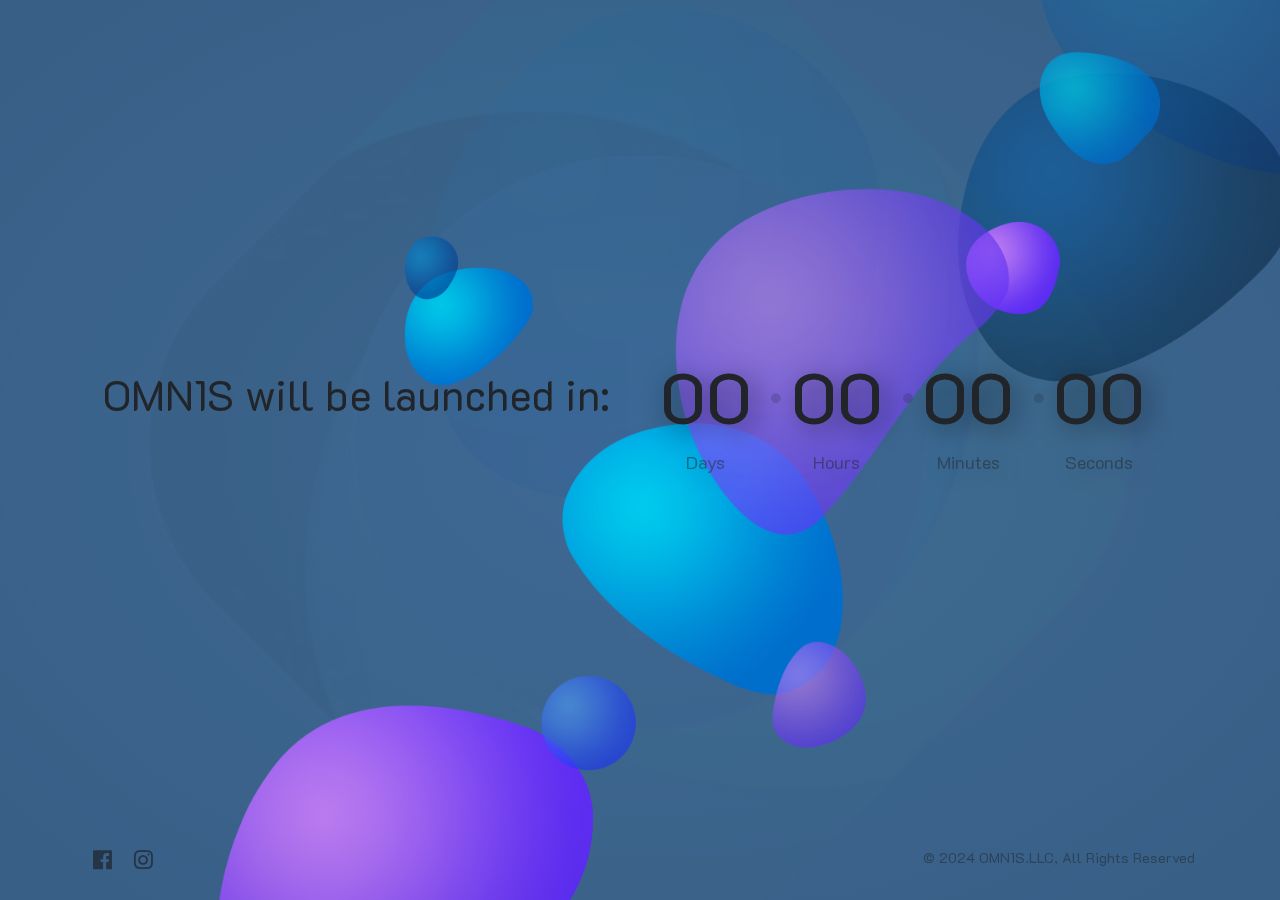
<file: index.html>
<!DOCTYPE html>
<html lang="en">
<head>
    <meta charset="UTF-8">
    <meta name="viewport" content="width=device-width, initial-scale=1, shrink-to-fit=no">
    <meta name="author" content="ThemeStarz">
    <link rel="preconnect" href="https://fonts.googleapis.com">
    <link rel="preconnect" href="https://fonts.gstatic.com" crossorigin>
    <link href="https://fonts.googleapis.com/css2?family=K2D:wght@500&display=swap" rel="stylesheet">
    <link rel="stylesheet" href="assets/bootstrap/css/bootstrap.min.css">
    <link rel="stylesheet" href="assets/font-awesome/css/fontawesome-all.min.css">
    <link rel="stylesheet" href="assets/css/magnific-popup.css">
    <link rel="stylesheet" href="assets/css/style.css">
    <title>OMN1S, Under Construction.</title>
</head>
<body class="has-loading-screen ts-theme-light">
    <div class="ts-page-wrapper">
        <div class="container">
            <main id="main-content">
                <div class="ts-content-wrapper">
                    <div class="row align-items-center">
                        <div class="col-md-6 text-md-right mb-0">
                            <h1>OMN1S will be launched in:</h1>
                        </div>
                        <div class="col-md-6">
                            <div class="text-center my-4">
                                <div class="ts-count-down" data-date="February 12, 2024 15:01:26"></div>
                            </div>
                        </div>
                    </div>
                </div>
            </main>
            <footer id="footer">
                <div class="clearfix py-4">
                    <div class="float-none float-sm-left">
                        <div class="ts-social-icons">
                            <a href="https://www.facebook.com/profile.php?id=61556284434382" class="fab fa-facebook" target="_blank"></a>
                            <a href="https://www.instagram.com/omn1s.llc/" class="fab fa-instagram" target="_blank"></a>
                        </div>
                    </div>
                    <div class="float-none float-sm-right text-left text-sm-right ts-opacity__50">
                        <small>© 2024 OMN1S.LLC, All Rights Reserved</small>
                    </div>
                </div>
            </footer>
        </div>
        <div class="ts-background ts-shapes-canvas position-fixed ts-separate-bg-element" data-bg-color="#3E6994">
            <div class="ts-background-image ts-animate ts-scale" data-bg-image="assets/img/bg/OMN1SLOGO.png" data-bg-opacity=".05"></div>
            <div class="ts-background-image ts-animate ts-bounce" data-bg-image="assets/img/bg/13.png"></div>
            <div class="ts-background-image ts-animate ts-scale" data-bg-image="assets/img/bg/12.png" data-bg-opacity=".3"></div>
            <div class="ts-background-image ts-animate ts-scale" data-bg-image="assets/img/bg/11.png"></div>
            <div class="ts-background-image ts-animate ts-bounce" data-bg-image="assets/img/bg/10.png"></div>
            <div class="ts-background-image ts-animate ts-bounce" data-bg-image="assets/img/bg/9.png" data-bg-opacity=".8"></div>
            <div class="ts-background-image ts-animate ts-bounce" data-bg-image="assets/img/bg/8.png" data-bg-opacity=".8"></div>
            <div class="ts-background-image ts-animate ts-bounce" data-bg-image="assets/img/bg/7.png"></div>
            <div class="ts-background-image ts-animate ts-bounce" data-bg-image="assets/img/bg/6.png" data-bg-opacity=".8"></div>
            <div class="ts-background-image ts-animate" data-bg-image="assets/img/bg/5.png" data-bg-opacity=".8"></div>
            <div class="ts-background-image ts-animate ts-bounce" data-bg-image="assets/img/bg/4.png"></div>
            <div class="ts-background-image ts-animate ts-bounce" data-bg-image="assets/img/bg/3.png" data-bg-opacity=".8"></div>
            <div class="ts-background-image ts-animate ts-bounce" data-bg-image="assets/img/bg/2.png"></div>
            <div class="ts-background-image ts-animate ts-bounce" data-bg-image="assets/img/bg/1.png" data-bg-opacity=".8"></div>
        </div>
    </div>
    <script src="assets/js/jquery-3.3.1.min.js"></script>
    <script src="assets/js/popper.min.js"></script>
    <script src="assets/bootstrap/js/bootstrap.min.js"></script>
    <script src="assets/js/imagesloaded.pkgd.min.js"></script>
    <script src="assets/js/jquery.magnific-popup.min.js"></script>
    <script src="assets/js/jquery.countdown.min.js"></script>
    <script src="assets/js/jquery.validate.min.js"></script>
    <script src="assets/js/jquery-validate.bootstrap-tooltip.min.js"></script>
    <script src="assets/js/custom.js"></script>
</body>
</html>
</file>
<file: assets/css/style.css>
/*----------------------------------------------------------------------------------------------------------------------
Project:	    CryptoSoon
Version:        1.0.0

Default Color   #00c9ee;

Body copy:		'Poppins', sans-serif; 15px;
Headers:		'Poppins', sans-serif;

----------------------------------------------------------------------------------------------------------------------*/

/*----------------------------------------------------------------------------------------------------------------------
[Table of contents]

A. Basic Styling
  -- Styling

B. Helpers
  -- Animations
  -- Borders
  -- Colors
  -- Column Count
  -- Transitions
  -- Background
  -- Headings
  -- Height
  -- Margin
  -- No Gutter
  -- Opacity
  -- Overflow
  -- Padding
  -- Position
  -- Shadow
  -- Shape Mask
  -- Typography
  -- Title
  -- Transitions
  -- Utilities
  -- Width
  -- Z-Index

C. Components
  -- Block
  -- Blockquote
  -- Box
  -- Buttons
  -- Card
  -- Circle
  -- Forms
  -- Hr
  -- Inputs
  -- Item
  -- List
  -- Map
  -- Hero
  -- Navbar
  -- Page
  -- Partners
  -- Plugins
  -- Price Box
  -- Progress
  -- Promo Numbers
  -- Select
  -- Slider
  -- Tabs

D. Plugins Styles
  -- Magnific Popup
  -- Owl Carousel

E. Template Specific Elements
  -- Hero Form
  -- Carousel Centered
  -- Price Box
  -- SVG Shapes
  -- Other


----------------------------------------------------------------------------------------------------------------------*/

/***********************************************************************************************************************
A. Basic Styling
***********************************************************************************************************************/

/*-------------------------------------------
  -- Styling - Colors, Font Size, Font Family
-------------------------------------------*/

body {
    font-family: 'K2D';
    font-weight: 400;
    font-size: 1.125rem;
    margin: 0;
    padding: 0;
    overflow-x: hidden;
}

body.ts-side-panel-active .ts-side-panel {
    transform: translateX(0%);
}

body.ts-side-panel-active .ts-page-wrapper {
    transform: translateX(-100%);
}

body.ts-theme-light .ts-shapes-canvas:after {
    opacity: .1;
}

body.ts-theme-light p {
    color: rgba(25, 25, 25, .6);
}

body.ts-theme-light h2 {
    border-bottom-color: rgba(25, 25, 25, .1);
}

body.ts-theme-light .ts-social-icons a {
    color: #191919;
    opacity: .6;
}

body.ts-theme-light .ts-social-icons a:hover {
    opacity: 1;
}

body.ts-theme-dark {
    color: #fff;
    background-color: #191919;
}

body.ts-theme-dark p {
    color: rgba(255, 255, 255, .6);
}

body.ts-theme-dark .form-control {
    box-shadow: 0 0 0 .125rem rgba(255, 255, 255, .2);
}

body.ts-theme-dark .form-control:focus {
    box-shadow: 0 0 0 .125rem rgba(255, 255, 255, .4);
}

body.ts-theme-dark .ts-social-icons a {
    color: #fff;
    opacity: .6;
}

body.ts-theme-dark .ts-social-icons a:hover {
    opacity: 1;
}

body, html {
    height: 100%;
}

html {
    font-size: 80%;
}

h1 {
    font-weight: 400;
    font-size: 1.875rem;
}

h2 {
    font-weight: 500;
    font-size: 1.25rem;
}

h3 {
    font-weight: 500;
    font-size: 1rem;
    margin-bottom: 1.25rem;
}

h4 {
    font-weight: 500;
    margin-bottom: 1.875rem;
}

h5 {
    font-size: 1rem;
    font-weight: 500;
}

h6 {
    font-size: .9375rem;
}

/* NEW */

/***********************************************************************************************************************
B. Helpers
***********************************************************************************************************************/

/*-------------------------------------------
  -- Animations
-------------------------------------------*/

[data-animate] {
    opacity: 0;
    animation-fill-mode: forwards;
    animation-duration: 1s;
}

/* Fade In Up */

@keyframes ts-fadeInUp {
    from {
        opacity: 0;
        transform: translate3d(0, 1.25rem, 0);
    }

    to {
        opacity: 1;
        transform: translate3d(0, 0, 0);
    }
}

.ts-fadeInUp {
    animation-name: ts-fadeInUp;
}

/* Fade In Down */

@keyframes ts-fadeInDown {
    from {
        opacity: 0;
        transform: translate3d(0, -1.25rem, 0);
    }

    to {
        opacity: 1;
        transform: translate3d(0, 0, 0);
    }
}

.ts-fadeInDown {
    animation-name: ts-fadeInDown;
}

/* Fade In Left */

@keyframes ts-fadeInLeft {
    from {
        opacity: 0;
        transform: translate3d(-1.25rem, 0, 0);
    }

    to {
        opacity: 1;
        transform: translate3d(0, 0, 0);
    }
}

.ts-fadeInLeft {
    animation-name: ts-fadeInLeft;
}

/* Fade In Right */

@keyframes ts-fadeInRight {
    from {
        opacity: 0;
        transform: translate3d(1.25rem, 0, 0);
    }

    to {
        opacity: 1;
        transform: translate3d(0, 0, 0);
    }
}

.ts-fadeInRight {
    animation-name: ts-fadeInRight;
}

/* Zoom In */

@keyframes ts-zoomIn {
    from {
        opacity: 0;
        transform: scale(.5);
    }

    to {
        opacity: 1;
        transform: scale(1);
    }
}

.ts-zoomIn {
    animation-name: ts-zoomIn;
}

/* Zoom In Short */

@keyframes ts-zoomInShort {
    from {
        opacity: 0;
        transform: scale(.9);
    }

    to {
        opacity: 1;
        transform: scale(1);
    }
}

.ts-zoomInShort {
    animation-name: ts-zoomInShort;
}

/****** Animate Shapes ******/

.ts-animate {
    animation-iteration-count: infinite;
    animation-duration: 5s;
}

/* Bounce */

@keyframes ts-bounce {
    0% {
        transform: translateY(0);
    }

    50% {
        transform: translateY(2.5rem);
    }

    100% {
        transform: translateY(0);
    }
}

.ts-bounce {
    animation-name: ts-bounce;
    animation-timing-function: ease-in-out;
}

/* Scale */

@keyframes ts-scale {
    0% {
        transform: scale(1);
    }

    50% {
        transform: scale(1.05);
    }

    100% {
        transform: scale(1);
    }
}

.ts-scale {
    animation-name: ts-scale;
    animation-timing-function: ease-in-out;
}

/*-------------------------------------------
  -- Borders
-------------------------------------------*/

.ts-border-radius__sm {
    border-radius: .125rem;
    overflow: hidden;
}

.ts-border-radius__md {
    border-radius: .25rem;
    overflow: hidden;
}

.ts-border-radius__lg {
    border-radius: .5rem;
    overflow: hidden;
}

.ts-border-radius__xl {
    border-radius: .75rem;
    overflow: hidden;
}

.ts-border-radius__round-shape {
    border-radius: 187.5rem;
    overflow: hidden;
}

.ts-border-none {
    border: none;
}

.ts-border-bottom {
    border-bottom: .0625rem solid rgba(0, 0, 0, .1);
}

.ts-font-color__white {
    color: #fff;
}

.ts-font-color__black {
    color: #000;
}

.ts-font-color__primary {
    color: #00c9ee;
}

/*-------------------------------------------
  -- Background
-------------------------------------------*/

[data-bg-image] {
    background-size: cover;
    background-position: 50%;
}

.ts-background {
    bottom: 0;
    left: 0;
    height: 100%;
    overflow: hidden;
    position: absolute;
    width: 100%;
    z-index: -2;
}

.ts-background .ts-background {
    height: 100%;
    width: 100%;
}

.ts-background-image, .ts-img-into-bg {
    background-repeat: no-repeat;
    background-size: cover;
    background-position: 50%;
    height: 100%;
    overflow: hidden;
    width: 100%;
    position: absolute;
    top: 0;
    left: 0;
}

.ts-background-image img, .ts-img-into-bg img {
    display: none;
}

.ts-background-original-size {
    background-size: inherit;
}

.ts-background-size-cover {
    background-size: cover;
}

.ts-background-size-contain {
    background-size: contain;
}

.ts-background-repeat-x {
    background-repeat: repeat-x;
}

.ts-background-repeat-y {
    background-repeat: repeat-y;
}

.ts-background-repeat-repeat {
    background-repeat: repeat;
    background-size: inherit;
}

.ts-background-position-top {
    background-position: top;
}

.ts-background-position-center {
    background-position: center;
}

.ts-background-position-bottom {
    background-position: bottom;
}

.ts-background-particles {
    height: 120%;
    left: 0;
    margin-left: -10%;
    margin-top: -10%;
    overflow: hidden;
    position: absolute;
    top: 0;
    width: 120%;
    z-index: 1;
}

.ts-background-is-dark {
    color: #fff;
}

.ts-background-is-dark .form-control {
    box-shadow: 0 0 0 .125rem rgba(255, 255, 255, .2);
}

.ts-background-is-dark .form-control:focus {
    box-shadow: 0 0 0 .125rem rgba(255, 255, 255, .4);
}

.ts-background-is-dark .ts-btn-border-muted {
    border-color: rgba(255, 255, 255, .1);
}

/*-------------------------------------------
  -- Height
-------------------------------------------*/

.ts-height__50px {
    height: 3.125rem;
}

.ts-height__100px {
    height: 6.25rem;
}

.ts-height__150px {
    height: 9.375rem;
}

.ts-height__200px {
    height: 12.5rem;
}

.ts-height__250px {
    height: 15.625rem;
}

.ts-height__300px {
    height: 18.75rem;
}

.ts-height__350px {
    height: 21.875rem;
}

.ts-height__400px {
    height: 25rem;
}

.ts-height__450px {
    height: 28.125rem;
}

.ts-height__500px {
    height: 31.25rem;
}

.ts-height__600px {
    height: 37.5rem;
}

.ts-height__700px {
    height: 43.75rem;
}

.ts-height__800px {
    height: 50rem;
}

.ts-height__900px {
    height: 56.25rem;
}

.ts-height__1000px {
    height: 62.5rem;
}

/*-------------------------------------------
  -- Margin
-------------------------------------------*/

.ts-mt__0 {
    margin-top: 0 !important;
}

.ts-mr__0 {
    margin-right: 0 !important;
}

.ts-mb__0 {
    margin-bottom: 0 !important;
}

.ts-ml__0 {
    margin-left: 0 !important;
}

/* NEW */

/*-------------------------------------------
  -- No Gutters - Removes padding from col*
-------------------------------------------*/

.no-gutters {
    margin-right: 0;
    margin-left: 0;
}

.no-gutters > .col, .no-gutters > [class*="col-"] {
    padding-right: 0;
    padding-left: 0;
}

/* NEW */

/*-------------------------------------------
  -- Opacity
-------------------------------------------*/

.ts-opacity__5 {
    opacity: .05;
}

.ts-opacity__10 {
    opacity: .1;
}

.ts-opacity__20 {
    opacity: .2;
}

.ts-opacity__30 {
    opacity: .3;
}

.ts-opacity__40 {
    opacity: .4;
}

.ts-opacity__50 {
    opacity: .5;
}

.ts-opacity__60 {
    opacity: .6;
}

.ts-opacity__70 {
    opacity: .7;
}

.ts-opacity__80 {
    opacity: .8;
}

.ts-opacity__90 {
    opacity: .9;
}

/*-------------------------------------------
  -- Overflow
-------------------------------------------*/

.ts-overflow__hidden {
    overflow: hidden;
}

.ts-overflow__visible {
    overflow: visible;
}

/* NEW */

/*-------------------------------------------
  -- Padding
-------------------------------------------*/

.ts-pt__0 {
    padding-top: 0 !important;
}

.ts-pr__0 {
    padding-right: 0 !important;
}

.ts-pb__0 {
    padding-bottom: 0 !important;
}

.ts-pl__0 {
    padding-left: 0 !important;
}

/*-------------------------------------------
  -- Position
-------------------------------------------*/

/* Top */

.ts-top__0 {
    top: 0%;
}

.ts-top__50 {
    top: 50%;
}

.ts-top__100 {
    top: 100%;
}

/* Right */

.ts-right__0 {
    right: 0%;
}

.ts-right__50 {
    right: 50%;
}

.ts-right__100 {
    right: 100%;
}

/* Bottom */

.ts-bottom__0 {
    bottom: 0%;
}

.ts-bottom__50 {
    bottom: 50%;
}

.ts-bottom__100 {
    bottom: 100%;
}

/* Left */

.ts-left__0 {
    left: 0%;
}

.ts-left__50 {
    left: 50%;
}

.ts-left__100 {
    left: 100%;
}

/* NEW */

/*-------------------------------------------
  -- Shadow
-------------------------------------------*/

.ts-shadow__sm {
    box-shadow: 0 .125rem .3125rem rgba(0, 0, 0, .1);
}

.ts-shadow__md {
    box-shadow: .125rem .1875rem .9375rem rgba(0, 0, 0, .15);
}

.ts-shadow__lg {
    box-shadow: .375rem .3125rem 1.5625rem rgba(0, 0, 0, .2);
}

.ts-shadow__none {
    box-shadow: none !important;
}

/*-------------------------------------------
  -- Shape Mask
-------------------------------------------*/

.ts-shape-mask__up:before {
    background-image: url("../../assets/img/bg-shape-mask-up.png");
    background-size: cover;
    content: "";
    left: 0;
    height: 3.75rem;
    position: absolute;
    top: -0.0625rem;
    width: 100%;
}

.ts-shape-mask__down:after {
    background-image: url("../../assets/img/bg-shape-mask-down.png");
    background-size: cover;
    bottom: -0.0625rem;
    content: "";
    left: 0;
    height: 3.75rem;
    position: absolute;
    width: 100%;
}

/* NEW */

/*-------------------------------------------
  -- Typography
-------------------------------------------*/

a {
    color: #00c9ee;
    transition: .3s ease;
}

a:hover {
    color: rgb(0, 165, 194);
    text-decoration: none;
}

p {
    line-height: 1.6875rem;
    margin-bottom: 1.875rem;
    color: rgba(25, 25, 25, .6);
}

.ts-font-weight__normal {
    font-weight: normal;
}

.ts-font-weight__light {
    font-weight: lighter;
}

.ts-font-weight__bold {
    font-weight: bold;
}

.ts-text-small {
    font-size: .8125rem !important;
}

/* .ts-xs-text-center {
} */

/*-------------------------------------------
  -- Title
-------------------------------------------*/

.ts-title {
    margin-bottom: 1.25rem;
}

.ts-title h5 {
    font-weight: normal;
    opacity: .5;
}

/* NEW */

/* NEW */

/*-------------------------------------------
  -- Utilities
-------------------------------------------*/

/* Social Icons */

.ts-social-icons {
    font-size: 120%;
}

.ts-social-icons a {
    padding: .25rem .5rem;
    color: #9e9e9e;
}

/* Overlay */

.ts-has-overlay {
    position: relative;
}

.ts-has-overlay:after {
    background-color: #000;
    content: "";
    height: 100%;
    left: 0;
    opacity: .5;
    position: absolute;
    top: 0;
    width: 100%;
    z-index: -1;
}

/* Flip x */

.ts-flip-x {
    transform: scaleY(-1);
}

/* Flip Y */

.ts-flip-y {
    transform: scaleX(-1);
}

/* NEW flip */

/*-------------------------------------------
  -- Width
-------------------------------------------*/

.ts-width__10px {
    width: .625rem;
}

.ts-width__20px {
    width: 1.25rem;
}

.ts-width__30px {
    width: 1.875rem;
}

.ts-width__40px {
    width: 2.5rem;
}

.ts-width__50px {
    width: 3.125rem;
}

.ts-width__100px {
    width: 6.25rem;
}

.ts-width__200px {
    width: 12.5rem;
}

.ts-width__300px {
    width: 18.75rem;
}

.ts-width__400px {
    width: 25rem;
}

.ts-width__500px {
    width: 31.25rem;
}

.ts-width__inherit {
    width: inherit !important;
}

.ts-width__auto {
    width: auto !important;
}

/*-------------------------------------------
  -- Z-index
-------------------------------------------*/

.ts-z-index__-1 {
    z-index: -1 !important;
}

.ts-z-index__0 {
    z-index: 0 !important;
}

.ts-z-index__1 {
    z-index: 1 !important;
}

.ts-z-index__2 {
    z-index: 2 !important;
}

.ts-z-index__1000 {
    z-index: 1000 !important;
}

/* NEW */

/***********************************************************************************************************************
C. Components
***********************************************************************************************************************/

/*-------------------------------------------
  -- Block
-------------------------------------------*/

.ts-block {
    padding-bottom: 5rem;
    padding-top: 5rem;
    position: relative;
}

.ts-block-inside {
    padding: 1.25rem;
    position: relative;
}

section {
    position: relative;
}

/*-------------------------------------------
  -- Blockquote
-------------------------------------------*/

blockquote {
    font-size: 1.125rem;
    position: relative;
    background-size: contain;
    background-image: url("../../assets/svg/bubble.svg");
    background-repeat: no-repeat;
    background-position: center 3.75rem;
    padding-bottom: 3.75rem;
}

blockquote [class*="ts-circle"] {
    box-shadow: .375rem .3125rem 1.5625rem rgba(0, 0, 0, .2);
    position: relative;
    margin-bottom: 1.25rem;
    z-index: 1;
}

blockquote figure {
    padding-top: .9375rem;
    display: inline-block;
    position: relative;
}

blockquote figure aside {
    background-image: url("data:image/svg+xml,%3csvg xmlns='http://www.w3.org/2000/svg'  width='52' height='62'%3E%3cpath fill='var(--color-primary-svg)' d='M51 29.1c5.8 16.5-7.4 33-23.7 32.6 -2.5 0-4.9-0.3-7.2-1 -9.2-2.5-16.5-9.8-19-19C0.4 39.5 0 37 0 34.5 0 21.7 4.9 6.1 18.1 1.1 32.9-4.6 44.4 12.7 49.3 24 50 25.7 50.5 27.4 51 29.1z'/%3E%3c/svg%3E");
    background-repeat: no-repeat;
    background-size: contain;
    bottom: 0;
    height: 3.875rem;
    position: absolute;
    width: 3.25rem;
    right: -0.625rem;
    z-index: 2;
}

blockquote figure aside i {
    color: #fff;
    left: 1.0625rem;
    top: 1.5625rem;
    position: absolute;
}

blockquote figure aside svg {
    fill: #00c9ee;
}

blockquote p {
    padding-left: 2.5rem;
    padding-right: 2.5rem;
}

blockquote h4 {
    margin-bottom: .3125rem;
}

blockquote h6 {
    opacity: .5;
}

.blockquote-footer {
    color: inherit;
}

.blockquote-footer:before {
    display: none;
}

.ts-carousel-blockquote .owl-item figure, .ts-carousel-blockquote .owl-item p,
.ts-carousel-blockquote .owl-item .blockquote-footer {
    opacity: 0;
    transition: .6s ease;
    transform: translateY(.625rem);
}

.ts-carousel-blockquote .owl-item.active figure,
.ts-carousel-blockquote .owl-item.active p,
.ts-carousel-blockquote .owl-item.active .blockquote-footer {
    opacity: 1;
    transform: translateY(0);
}

.ts-carousel-blockquote .owl-item.active p {
    transition-delay: .1s;
}

.ts-carousel-blockquote .owl-item.active .blockquote-footer {
    transition-delay: .2s;
}

/* NEW */

/*-------------------------------------------
  -- Box
-------------------------------------------*/

.ts-box {
    background-color: #fff;
    border-radius: .25rem;
    margin-bottom: 1.875rem;
    box-shadow: .125rem .1875rem .9375rem rgba(0, 0, 0, .15);
    padding: 1.5625rem;
}

/*-------------------------------------------
  -- Buttons
-------------------------------------------*/

.btn {
    border-radius: 6.25rem;
    border-width: .125rem;
    box-shadow: .125rem .1875rem .9375rem rgba(0, 0, 0, .15);
    font-weight: 600;
    font-size: .9375rem;
    padding: .5rem 1.25rem;
    position: relative;
    outline: none !important;
}

.btn span {
    transition: .3s ease;
}

.btn .status {
    bottom: 0;
    height: 1.375rem;
    left: 0;
    margin: auto;
    position: absolute;
    top: 0;
    right: 0;
    width: 1.5rem;
}

.btn .status .spinner {
    left: .3125rem;
    transition: .3s ease;
    top: .1875rem;
    position: absolute;
    opacity: 0;
}

.btn .status .status-icon {
    border-radius: 50%;
    left: 0;
    opacity: 0;
    font-size: .625rem;
    padding: .25rem .4375rem;
    position: relative;
    transition: .3s ease;
    z-index: 1;
    transform: scale(0);
}

.btn .status .status-icon.valid {
    background-color: var(--green);
}

.btn .status .status-icon.invalid {
    background-color: var(--red);
}

.btn.processing span {
    opacity: .2;
}

.btn.processing .spinner {
    opacity: 1;
}

.btn.done .ts-spinner {
    opacity: 0;
}

.btn.done .status-icon {
    transform: scale(1);
    opacity: 1;
}

.btn-primary:hover, .btn-primary:focus, .btn-primary:active {
    /*background-color: darken( var(--color-primary), 20% );
    border-color: darken( var(--color-primary), 20% );*/
    background-color: #00c9ee;
    border-color: #00c9ee;
    box-shadow: .125rem .1875rem .9375rem rgba(0, 0, 0, .3);
}

.btn-primary {
    background-color: #00c9ee;
    border-color: #00c9ee;
    color: #fff;
}

.btn-primary.disabled, .btn-primary:disabled {
    background-color: rgb(0, 165, 194);
    border-color: rgb(0, 165, 194);
}

.btn-primary:not(:disabled):not(.disabled):active:focus,
.btn-primary:not(:disabled):not(.disabled).active:focus,
.show > .btn-primary.dropdown-toggle:focus {
    background-color: rgb(0, 165, 194);
    border-color: rgb(0, 143, 168);
    box-shadow: 0 .1875rem .9375rem rgba(0, 0, 0, .2);
}

.btn-primary:not(:disabled):not(.disabled):active,
.btn-primary:not(:disabled):not(.disabled).active,
.show > .btn-primary.dropdown-toggle {
    background-color: rgb(0, 165, 194);
    border-color: rgb(0, 165, 194);
    box-shadow: 0 .1875rem .9375rem rgba(0, 0, 0, .2);
}

.btn-dark {
    background-color: #191919;
    border-color: #191919;
}

.btn-outline-primary {
    border-color: #00c9ee;
    color: #00c9ee;
}

.btn-outline-primary:hover {
    background-color: #00c9ee;
    border-color: #00c9ee;
}

.btn-outline-primary:not(:disabled):not(.disabled):active:focus {
    background-color: #00c9ee;
    border-color: #00c9ee;
    box-shadow: 0 0 0 .2rem rgba(0, 201, 238, .5);
}

.btn-lg {
    padding: .75rem 1.5rem;
    font-size: 1.125rem;
}

.btn-sm {
    font-size: .8125rem;
    padding: .375rem 1rem;
}

.btn-xs {
    font-size: .75rem;
    font-weight: 600;
    padding: .125rem .6875rem;
    text-transform: uppercase;
}

[class*="btn-outline-"] {
    box-shadow: none;
}

.ts-btn-border-muted {
    border-color: rgba(25, 25, 25, .1);
}

/*-------------------------------------------
  -- Card
-------------------------------------------*/

.card {
    backface-visibility: hidden;
    border: none;
    box-shadow: .125rem .1875rem .9375rem rgba(0, 0, 0, .15);
    margin-bottom: 1.875rem;
    overflow: hidden;
}

.card-columns .card {
    margin-bottom: 1.25rem;
}

.card-body, .card-footer, .card-header {
    padding: 1.5625rem;
}

.ts-cards-same-height > div[class*='col-'] {
    display: flex;
}

.ts-cards-same-height > div[class*='col-'] .card {
    width: 100%;
}

.ts-card__flat {
    border-radius: 0;
    box-shadow: none;
}

.ts-card__flat .card-footer {
    background-color: transparent;
    border: none;
}

/* .ts-card__image {
} */

/*-------------------------------------------
  -- Circle
-------------------------------------------*/

.ts-circle__sm {
    border-radius: 50%;
    display: inline-block;
    height: 4.375rem;
    flex: 0 0 4.375rem;
    overflow: hidden;
    width: 4.375rem;
    position: relative;
}

.ts-circle__md {
    border-radius: 50%;
    display: inline-block;
    height: 6.25rem;
    flex: 0 0 6.25rem;
    overflow: hidden;
    width: 6.25rem;
    position: relative;
}

.ts-circle__lg {
    border-radius: 50%;
    display: inline-block;
    height: 8.125rem;
    flex: 0 0 8.125rem;
    overflow: hidden;
    width: 8.125rem;
    position: relative;
}

.ts-circle__xl {
    border-radius: 50%;
    display: inline-block;
    height: 10rem;
    flex: 0 0 10rem;
    overflow: hidden;
    width: 10rem;
    position: relative;
}

/*-------------------------------------------
  -- Forms
-------------------------------------------*/

form.ts-labels-inside-input .form-group,
.ts-form.ts-labels-inside-input .form-group {
    position: relative;
}

form.ts-labels-inside-input .form-group label,
.ts-form.ts-labels-inside-input .form-group label {
    line-height: 2.625rem;
    left: .8125rem;
    opacity: .4;
    pointer-events: none;
    position: absolute;
    top: 0;
    transition: .3s ease;
}

form.ts-labels-inside-input .form-group label.focused,
.ts-form.ts-labels-inside-input .form-group label.focused {
    top: -2.1875rem;
    left: 0;
    font-size: .75rem;
    opacity: 1;
}

.form-control {
    border: 0;
    box-shadow: 0 0 0 .125rem rgba(0, 0, 0, .2);
    border-radius: .125rem;
    padding: .5625rem .75rem;
}

.form-control:focus {
    box-shadow: 0 0 0 .125rem rgba(0, 0, 0, .4);
}

.form-group {
    margin-bottom: 1.5625rem;
}

.form-group label {
    font-size: .8125rem;
}

/*-------------------------------------------
  -- HR
-------------------------------------------*/

hr {
    border-top-width: .125rem;
}

/* NEW */

/*-------------------------------------------
  -- Inputs
-------------------------------------------*/

.ts-input__static {
    pointer-events: none;
    box-shadow: none;
}

.ts-inputs__transparent input, .ts-inputs__transparent textarea {
    background-color: transparent;
    color: #fff;
}

.ts-inputs__transparent input:active, .ts-inputs__transparent input:focus,
.ts-inputs__transparent textarea:active, .ts-inputs__transparent textarea:focus {
    background-color: transparent;
    color: #fff;
}

.ts-item {
    height: 100%;
    padding-bottom: 1.875rem;
}

.ts-item-content {
    display: flex;
    flex-direction: column;
    height: 100%;
}

.ts-item-header {
    margin-bottom: 1.5625rem;
    position: relative;
}

.ts-item-header .icon .step {
    background-color: #00c9ee;
    bottom: 0;
    box-shadow: .125rem .1875rem .9375rem rgba(0, 0, 0, .15);
    border-radius: 50%;
    color: #191919;
    font-weight: 600;
    line-height: 1.875rem;
    left: 0;
    height: 1.875rem;
    position: absolute;
    text-align: center;
    width: 1.875rem;
}

.ts-item-body {
    flex: 1 1 auto;
}

/* .ts-item-footer {
} */

/*-------------------------------------------
  -- List
-------------------------------------------*/

ul {
    line-height: 2.5rem;
}

ul.ts-list-divided li {
    border-bottom: .0625rem solid rgba(0, 0, 0, .1);
    padding-bottom: .3125rem;
    padding-top: .3125rem;
}

ul.ts-list-divided li:last-child {
    border-bottom: none;
}

/* NEW */

/*-------------------------------------------
  -- Loading Screen
-------------------------------------------*/

body.has-loading-screen:before {
    background-color: #000;
    content: "";
    height: 100%;
    right: 0;
    position: fixed;
    width: 100%;
    top: 0;
    z-index: 9999;
    transition: 1.5s ease;
    opacity: 1;
}

body.has-loading-screen:after {
    content: url("../../assets/img/loading.svg");
    height: 2.5rem;
    width: 2.5rem;
    position: fixed;
    margin: auto;
    bottom: 0;
    left: 0;
    right: 0;
    opacity: 1;
    transform: scale(1);
    transition: 1.5s ease;
    top: 0;
    z-index: 10000;
}

body.has-loading-screen.loading-done:before {
    width: 0;
}

body.has-loading-screen.loading-done:after {
    transform: scale(0);
    opacity: 0;
}

/*-------------------------------------------
  -- Map
-------------------------------------------*/

.map {
    min-height: 12.5rem;
}

.map a[href^="http://maps.google.com/maps"] {
    display: none !important;
}

.map a[href^="https://maps.google.com/maps"] {
    display: none !important;
}

.map .gmnoprint a, .map .gmnoprint span, .map .gm-style-cc {
    display: none;
}

/*-------------------------------------------
  -- Hero
-------------------------------------------*/

#ts-hero {
    color: #fff;
    display: flex;
    position: relative;
}

#ts-hero .ts-background-image {
    background-position: top center;
}

/*-------------------------------------------
  -- Navbar
-------------------------------------------*/

.navbar {
    font-size: .875rem;
    font-weight: 500;
    padding-bottom: 2rem;
    padding-top: 2rem;
    transition: .3s ease;
}

.navbar.in {
    padding-bottom: 1rem;
    padding-top: 1rem;
}

.navbar.in .ts-background {
    opacity: 1 !important;
}

.navbar .ts-background {
    transition: 1s ease;
}

.navbar .navbar-toggler {
    outline: none !important;
    border: none;
}

.navbar-dark .navbar-toggler-icon {
    background-image: url("data:image/svg+xml;charset=utf8,%3Csvg viewBox='0 0 30 30' xmlns='http://www.w3.org/2000/svg'%3E%3Cpath stroke='rgba(255, 255, 255, 1)' stroke-width='2' stroke-linecap='round' stroke-miterlimit='10' d='M4 7h22M4 15h22M4 23h22'/%3E%3C/svg%3E");
}

[class*="navbar-expand"] .navbar-nav .nav-link {
    padding-top: .3125rem;
    padding-bottom: .3125rem;
}

/*XL*/

/*LG*/

/*MD*/

/*SM*/

/*-------------------------------------------
  -- Page
-------------------------------------------*/

.ts-page-wrapper {
    height: 100%;
    transition: 1s cubic-bezier(.77, 0, .18, 1);
}

.ts-page-wrapper > .container {
    display: table;
    height: 100%;
}

#header, #footer {
    display: table-row;
    height: .0625rem;
}

#header {
    vertical-align: top;
}

#header .navbar {
    padding-left: 0;
    padding-right: 0;
}

#main-content {
    display: table;
    height: 100%;
    width: 100%;
}

#main-content .ts-content-wrapper {
    display: table-cell;
    vertical-align: middle;
}

#main-content .ts-content-wrapper > .row {
    width: 100%;
}

#footer {
    vertical-align: bottom;
}

/*-------------------------------------------
  -- Partners
-------------------------------------------*/

.ts-partners a {
    display: block;
    padding: .625rem .3125rem;
}

/*-------------------------------------------
  -- Plugins
-------------------------------------------*/

.tv-site-widget {
    border: none !important;
}

iframe div {
    border: none;
}

/*-------------------------------------------
  -- Progress
-------------------------------------------*/

.progress {
    background-color: transparent;
    border: .125rem solid #00c9ee;
    border-radius: 0;
    height: .625rem;
}

.progress .progress-bar {
    background-color: #00c9ee;
}

/*-------------------------------------------
  -- Promo Numbers
-------------------------------------------*/

.ts-promo-numbers h2 {
    font-weight: normal;
}

.ts-promo-numbers h3 {
    font-weight: normal;
}

.ts-promo-number {
    position: relative;
}

.ts-promo-number .ts-promo-number-divider:after {
    content: "";
    bottom: 0;
    border: .125rem solid #00c9ee;
    border-radius: 50%;
    height: .625rem;
    margin: auto;
    position: absolute;
    right: -0.3125rem;
    top: 0;
    width: .625rem;
}

/*-------------------------------------------
  -- Select
-------------------------------------------*/

select.form-control {
    box-shadow: .125rem .1875rem .9375rem rgba(0, 0, 0, .15);
    border-radius: .25rem;
    cursor: pointer;
    height: 2.8125rem !important;
    margin-top: -0.125rem;
    padding: .5rem;
    /* -webkit-appearance: none;
    -moz-appearance: none; */
    text-indent: .0625rem;
    text-overflow: '';
}

select.form-control:focus, select.form-control:hover {
    box-shadow: .375rem .3125rem 1.5625rem rgba(0, 0, 0, .2);
}

select::-ms-expand {
    display: none;
}

.select-wrapper {
    position: relative;
}

.select-wrapper:before {
    position: absolute;
    display: inline-block;
    font-weight: 900;
    text-rendering: auto;
    top: 0;
    margin: auto;
    bottom: 0;
    right: .9375rem;
    height: 1.875rem;
    -webkit-font-smoothing: antialiased;
    font-family: "Font Awesome\ 5 Free";
    content: "\f0dd";
}

/*-------------------------------------------
  -- Slider
-------------------------------------------*/

.ts-slider {
    height: 100% !important;
}

.ts-slider div {
    height: 100% !important;
}

/*-------------------------------------------
  -- Tabs
-------------------------------------------*/

.nav-tabs {
    border-bottom: none;
}

.nav-tabs h4 {
    font-weight: normal;
    margin-bottom: 0;
}

.nav-tabs .nav-link {
    background-color: transparent;
    border: none;
    border-bottom: .1875rem solid transparent;
    margin-left: .9375rem;
    margin-right: .9375rem;
    padding-right: 0;
    padding-left: 0;
    color: inherit;
    opacity: .5;
}

.nav-tabs .nav-link.active {
    color: #191919;
    background-color: transparent;
    border-bottom: .1875rem solid #00c9ee;
    opacity: 1;
}

/* NEW */

/***********************************************************************************************************************
D. Plugins Styles
***********************************************************************************************************************/

/*-------------------------------------------
  -- Count Down
-------------------------------------------*/

.ts-count-down {
    display: flex;
    justify-content: space-between;
    margin-bottom: 1.25rem;
    font-size: 2.5rem;
    font-weight: 400;
    text-shadow: .375rem .3125rem 1.5625rem rgba(0, 0, 0, .5);
}

.ts-count-down div {
    display: block;
    width: 100%;
    position: relative;
}

.ts-count-down div:last-child .ts-cc-number:after {
    display: none;
}

.ts-count-down div .ts-cc-number {
    position: relative;
    width: 100%;
    display: block;
}

.ts-count-down div .ts-cc-number:after {
    bottom: 0;
    content: "\f111";
    font-weight: 900;
    font-family: "Font Awesome\ 5 Free";
    position: absolute;
    height: .625rem;
    margin: auto;
    font-size: .625rem;
    top: 0;
    opacity: .2;
    right: -0.625rem;
    -webkit-font-smoothing: antialiased;
}

.ts-count-down .ts-cc-description {
    display: block;
    font-size: .875rem;
    opacity: .5;
}

/*-------------------------------------------
  -- Magnific Popup
-------------------------------------------*/

/* overlay at start */

.mfp-fade.mfp-bg {
    opacity: 0;
    background-color: #000;
    -webkit-transition: all .15s ease-out;
       -moz-transition: all .15s ease-out;
            transition: all .15s ease-out;
}

/* overlay animate in */

.mfp-fade.mfp-bg.mfp-ready {
    opacity: .8;
}

/* overlay animate out */

.mfp-fade.mfp-bg.mfp-removing {
    opacity: 0;
}

/* content at start */

.mfp-fade.mfp-wrap .mfp-content {
    opacity: 0;
    -webkit-transition: all .15s ease-out;
       -moz-transition: all .15s ease-out;
            transition: all .15s ease-out;
}

/* content animate it */

.mfp-fade.mfp-wrap.mfp-ready .mfp-content {
    opacity: 1;
}

/* content animate out */

.mfp-fade.mfp-wrap.mfp-removing .mfp-content {
    opacity: 0;
}

/*-------------------------------------------
  -- Owl Carousel
-------------------------------------------*/

.owl-carousel .owl-dots {
    text-align: center;
}

.owl-carousel .owl-dots .owl-dot {
    display: inline-block;
    padding: .3125rem;
}

.owl-carousel .owl-dots .owl-dot:hover span,
.owl-carousel .owl-dots .owl-dot.active span {
    opacity: .7;
}

.owl-carousel .owl-dots .owl-dot span {
    background-color: #191919;
    border-radius: 50%;
    display: inline-block;
    height: .625rem;
    opacity: .2;
    transition: .3s ease;
    width: .625rem;
}

.owl-carousel .owl-nav {
    position: absolute;
    top: -1.25rem;
    bottom: 0;
    height: 0;
    margin: auto;
    width: 100%;
}

.owl-carousel .owl-nav .owl-prev, .owl-carousel .owl-nav .owl-next {
    background-color: rgba(25, 25, 25, .6);
    border-radius: 50%;
    box-shadow: 0 .125rem .3125rem rgba(0, 0, 0, .1);
    color: #fff;
    display: inline-block;
    height: 2.5rem;
    position: absolute;
    text-align: center;
    transition: .3s ease;
    width: 2.5rem;
}

.owl-carousel .owl-nav .owl-prev:after, .owl-carousel .owl-nav .owl-next:after {
    font-family: "Font Awesome\ 5 Free";
    font-weight: 900;
    font-size: 1.375rem;
    line-height: 2.5rem;
    -webkit-font-smoothing: antialiased;
}

.owl-carousel .owl-nav .owl-prev:hover, .owl-carousel .owl-nav .owl-next:hover {
    background-color: rgba(25, 25, 25, .8);
}

.owl-carousel .owl-nav .owl-next {
    right: .3125rem;
}

.owl-carousel .owl-nav .owl-next:after {
    content: "\f105";
    margin-left: .1875rem;
}

.owl-carousel .owl-nav .owl-prev {
    left: .3125rem;
}

.owl-carousel .owl-nav .owl-prev:after {
    content: "\f104";
    margin-right: .0625rem;
}

/***********************************************************************************************************************
E. Template Specific Elements
***********************************************************************************************************************/

/*-------------------------------------------
  -- Centered Slider
-------------------------------------------*/

.ts-carousel-centered .slide {
    margin-bottom: 1rem;
    margin-top: 1rem;
    padding: 1rem;
}

.ts-carousel-centered .owl-item {
    perspective: 1000;
}

.ts-carousel-centered .owl-item .slide {
    opacity: .5;
    transition: .3s ease;
    transform: scale(.95);
}

.ts-carousel-centered .owl-item.active.center .slide {
    opacity: 1;
    transform: scale(1);
}

.ts-carousel-centered .owl-nav .owl-prev,
.ts-carousel-centered .owl-nav .owl-next {
    height: 3.75rem;
    width: 3.75rem;
}

.ts-carousel-centered .owl-nav .owl-prev:after,
.ts-carousel-centered .owl-nav .owl-next:after {
    font-size: 1.375rem;
    line-height: 3.75rem;
}

.ts-carousel-centered .owl-nav .owl-prev:hover,
.ts-carousel-centered .owl-nav .owl-next:hover {
    background-color: rgb(25, 25, 25);
}

.ts-carousel-centered .owl-nav .owl-next {
    right: 1.25rem;
}

.ts-carousel-centered .owl-nav .owl-prev {
    left: 1.25rem;
}

/*-------------------------------------------
  -- Hero Form Floated
-------------------------------------------*/

.floated {
    position: relative;
    width: 100%;
    z-index: 1;
    bottom: -1.875rem;
}

.floated form {
    position: relative;
    padding: 1.875rem 3.75rem;
}

/*-------------------------------------------
  -- Price Box
-------------------------------------------*/

.ts-price-box__promoted {
    box-shadow: .375rem .3125rem 1.5625rem rgba(0, 0, 0, .2);
    margin-top: -1.25rem;
    margin-bottom: .625rem;
    z-index: 2;
}

.ts-price-box__promoted .ts-title {
    transform: scale(1.2);
}

/* NEW */

/*-------------------------------------------
  -- Time Line
-------------------------------------------*/

.ts-time-line__horizontal {
    padding-bottom: .625rem;
    padding-top: .625rem;
    position: relative;
    /* timeline line */
}

.ts-time-line__horizontal ul {
    padding-left: 1.875rem;
    list-style: none;
    position: relative;
}

.ts-time-line__horizontal:after {
    background-color: #474747;
    content: "";
    bottom: 6.875rem;
    height: .1875rem;
    left: 0;
    position: absolute;
    width: 100%;
}

.ts-time-line__horizontal .ts-time-line__item {
    flex: 0 0 auto;
    margin-right: 1.875rem;
    position: relative;
    width: 18.75rem;
}

.ts-time-line__horizontal .ts-time-line__item .ts-box {
    position: relative;
    /* dot */
}

.ts-time-line__horizontal .ts-time-line__item .ts-box:before {
    background-color: #474747;
    bottom: -4.375rem;
    border-radius: 100%;
    content: "";
    left: 1.6875rem;
    height: .75rem;
    position: absolute;
    width: .75rem;
}

/* .ts-time-line__horizontal .ts-time-line__item .ts-box {
    
*/

.ts-time-line__horizontal .ts-time-line__item .ts-box:after {
    border-color: #fff transparent transparent transparent;
    border-style: solid;
    border-width: .5rem .5rem 0 .5rem;
    bottom: -0.4375rem;
    content: "";
    left: 1.5625rem;
    height: 0;
    position: absolute;
    width: 0;
}

.ts-time-line__horizontal .ts-time-line__item.ts-time-line__milestone {
    width: 4.375rem;
}

.ts-time-line__horizontal .ts-time-line__item.ts-time-line__milestone .ts-box {
    background-color: #00c9ee;
    color: #fff;
}

.ts-time-line__horizontal .ts-time-line__item.ts-time-line__milestone .ts-box:after {
    border-color: #00c9ee transparent transparent transparent;
}

.ts-time-line__horizontal .ts-time-line__item.ts-time-line__milestone h5 {
    writing-mode: vertical-lr;
    margin: 0;
}

.ts-time-line__horizontal .ts-time-line__item figure {
    margin-left: 1.875rem;
    margin-top: 4.6875rem;
}

.ts-time-line__horizontal .ts-time-line__item figure small {
    text-transform: uppercase;
    opacity: .4;
}

.ts-time-line__horizontal .ts-time-line__item figure small,
.ts-time-line__horizontal .ts-time-line__item figure h6 {
    font-weight: 600;
}

.ts-time-line__horizontal .owl-stage-outer {
    padding: 1rem 1rem 0 1rem;
}

.ts-time-line__horizontal .owl-stage {
    align-items: flex-end;
    display: flex;
}

.ts-time-line__horizontal .ts-sly-frame.ts-loaded > ul {
    align-items: flex-end;
    display: flex;
}

/*-------------------------------------------
  -- Shapes
-------------------------------------------*/

.ts-shapes-canvas:after {
    position: absolute;
    top: 0;
    left: 0;
    width: 100%;
    height: 100%;
    content: "";
    opacity: .5;
    /*Permalink - use to edit and share this gradient: http://colorzilla.com/gradient-editor/#000000+0,000000+100&0+0,1+100*/
    background: -moz-radial-gradient(center, ellipse cover, rgba(0, 0, 0, 0) 0%, rgba(0, 0, 0, 1) 100%); /*FF3.6-15*/
    background: -webkit-radial-gradient(center, ellipse cover, rgba(0, 0, 0, 0) 0%, rgba(0, 0, 0, 1) 100%); /*Chrome10-25,Safari5.1-6*/
    background: radial-gradient(ellipse at center, rgba(0, 0, 0, 0) 0%, rgba(0, 0, 0, 1) 100%); /*W3C, IE10+, FF16+, Chrome26+, Opera12+, Safari7+*/
    filter: progid:DXImageTransform.Microsoft.gradient(startColorstr='rgba(0, 0, 0, 0)', endColorstr='#000000', GradientType=1); /*IE6-9 fallback on horizontal gradient*/
}

.ts-shape {
    position: absolute;
    width: 100%;
    height: 100%;
    top: 0;
    left: 0;
    transform: rotate(.0002deg);
}

.ts-mask {
    background-blend-mode: overlay;
            mask-position: center;
            mask-size: cover;
    -webkit-mask-position: center;
    -webkit-mask-size: cover;
}

/* NEW */

/*-------------------------------------------
  -- Side Panel
-------------------------------------------*/

.ts-side-panel {
    font-size: 90%;
    height: 100%;
    position: absolute;
    padding: 1.25rem;
    overflow-y: scroll;
    right: 0;
    top: 0;
    width: 100%;
    transform: translateX(100%);
    transition: 1s cubic-bezier(.77, 0, .18, 1);
    z-index: 999;
}

.ts-side-panel h2 {
    border-bottom: .0625rem solid rgba(255, 255, 255, .1);
    padding-bottom: 1.25rem;
}

.ts-side-panel section {
    margin-bottom: 6.25rem;
}

.ts-side-panel .ts-close-side-panel {
    position: absolute;
    font-size: 1.875rem;
    top: .625rem;
    right: 3.125rem;
    z-index: 1;
}

/* NEW */

/*-------------------------------------------
  -- Other
-------------------------------------------*/

/* Hero slider height */

.ts-hero-slider {
    height: 100% !important;
}

.ts-hero-slider div {
    height: 100% !important;
}

@media (min-width: 36rem) and (max-width: 47.9375rem) {
    body.ts-side-panel-active .ts-page-wrapper {
        transform: translateX(-80%);
    }

    html {
        font-size: 85%;
    }

    h1 {
        font-size: 1.875rem;
    }

    h2 {
        font-size: 1.375rem;
    }

    .ts-column-count-sm-1 {
        column-count: 1;
    }

    .ts-column-count-sm-2 {
        column-count: 2;
    }

    .ts-column-count-sm-3 {
        column-count: 3;
    }

    .ts-column-count-sm-4 {
        column-count: 4;
    }

    .ts-promo-numbers h2 {
        font-size: 2.375rem;
    }

    .ts-count-down {
        font-size: 3.125rem;
    }

    .ts-count-down .ts-cc-description {
        font-size: .625rem;
    }

    .ts-side-panel {
        padding: 1.25rem;
        width: 80%;
    }
}

@media (min-width: 48rem) and (max-width: 61.9375rem) {
    body.ts-side-panel-active .ts-page-wrapper {
        transform: translateX(-70%);
    }

    html {
        font-size: 90%;
    }

    h1 {
        font-size: 2.25rem;
    }

    h2 {
        font-size: 1.625rem;
    }

    .ts-column-count-md-1 {
        column-count: 1;
    }

    .ts-column-count-md-2 {
        column-count: 2;
    }

    .ts-column-count-md-3 {
        column-count: 3;
    }

    .ts-column-count-md-4 {
        column-count: 4;
    }

    .ts-promo-numbers h2 {
        font-size: 2.5rem;
    }

    .ts-count-down {
        font-size: 3.125rem;
    }

    .ts-count-down .ts-cc-description {
        font-size: .75rem;
    }

    .ts-side-panel {
        padding: 1.5rem;
        width: 70%;
    }
}

@media (min-width: 62rem) and (max-width: 74.9375rem) {
    body.ts-side-panel-active .ts-page-wrapper {
        transform: translateX(-60%);
    }

    html {
        font-size: 95%;
    }

    h1 {
        font-size: 2.375rem;
    }

    h2 {
        font-size: 1.75rem;
    }

    h3 {
        font-size: 1.125rem;
    }

    .ts-column-count-lg-1 {
        column-count: 1;
    }

    .ts-column-count-lg-2 {
        column-count: 2;
    }

    .ts-column-count-lg-3 {
        column-count: 3;
    }

    .ts-column-count-lg-4 {
        column-count: 4;
    }

    .ts-block {
        padding-bottom: 6.25rem;
        padding-top: 6.25rem;
    }

    .ts-card__image {
        height: 12.5rem;
    }

    .ts-promo-numbers h2 {
        font-size: 2.75rem;
    }

    .ts-count-down {
        font-size: 3.75rem;
    }

    .ts-count-down .ts-cc-description {
        font-size: 1.125rem;
    }

    .ts-side-panel {
        padding: 1.75rem;
        width: 60%;
    }
}

@media (min-width: 75rem) {
    body.ts-side-panel-active .ts-page-wrapper {
        transform: translateX(-50%);
    }

    html {
        font-size: 100%;
    }

    h1 {
        font-size: 2.625rem;
    }

    h2 {
        font-size: 2rem;
    }

    h3 {
        font-size: 1.1875rem;
    }

    .ts-column-count-xl-1 {
        column-count: 1;
    }

    .ts-column-count-xl-2 {
        column-count: 2;
    }

    .ts-column-count-xl-3 {
        column-count: 3;
    }

    .ts-column-count-xl-4 {
        column-count: 4;
    }

    .ts-block {
        padding-bottom: 8.125rem;
        padding-top: 8.125rem;
    }

    .ts-card__image {
        height: 15.625rem;
    }

    .navbar.navbar-expand-xl .ts-background {
        opacity: 0;
    }

    .ts-promo-numbers h2 {
        font-size: 3rem;
    }

    .ts-count-down {
        font-size: 4.375rem;
    }

    .ts-count-down .ts-cc-description {
        font-size: 1.125rem;
    }

    .ts-carousel-centered .owl-nav .owl-next {
        right: 5rem;
    }

    .ts-carousel-centered .owl-nav .owl-prev {
        left: 5rem;
    }

    .floated form {
        padding: 2.5rem 5rem;
    }

    .ts-side-panel {
        padding: 2rem;
        width: 50%;
    }
}

@media (max-width: 35.9375rem) {
    h1 {
        margin-bottom: 1.25rem;
    }

    [class*="ts-column-count-"] {
        column-count: 1;
    }

    .ts-xs-text-center {
        text-align: center !important;
    }

    .ts-promo-numbers h2 {
        font-size: 2.25rem;
    }

    .ts-promo-number {
        margin-bottom: 1.875rem;
    }
}

@media (min-width: 36rem) and (max-width: 61.9375rem) {
    h1 {
        margin-bottom: 1.25rem;
    }

    .ts-title {
        margin-bottom: 1.875rem;
    }

    .ts-block-inside {
        padding: 2.5rem;
    }
}

@media (min-width: 62rem) {
    h1 {
        margin-bottom: 1.875rem;
    }

    .ts-title {
        margin-bottom: 2.5rem;
    }

    .ts-block-inside {
        padding: 3.75rem;
    }

    .navbar.navbar-expand-lg .ts-background {
        opacity: 0;
    }

    .floated {
        position: absolute;
    }
}

@media (min-width: 48rem) {
    h4 {
        font-size: 1.0625rem;
    }

    .navbar.navbar-expand-md .ts-background {
        opacity: 0;
    }
}

@media (max-width: 61.9375rem) {
    .ts-card__image {
        height: 15.625rem;
    }
}

@media (min-width: 36rem) {
    .navbar.navbar-expand-sm .ts-background {
        opacity: 0;
    }

    .ts-carousel-centered .owl-nav .owl-next {
        right: 2.5rem;
    }

    .ts-carousel-centered .owl-nav .owl-prev {
        left: 2.5rem;
    }

    .ts-side-panel .ts-close-side-panel {
        top: 1.25rem;
    }
}
</file>
